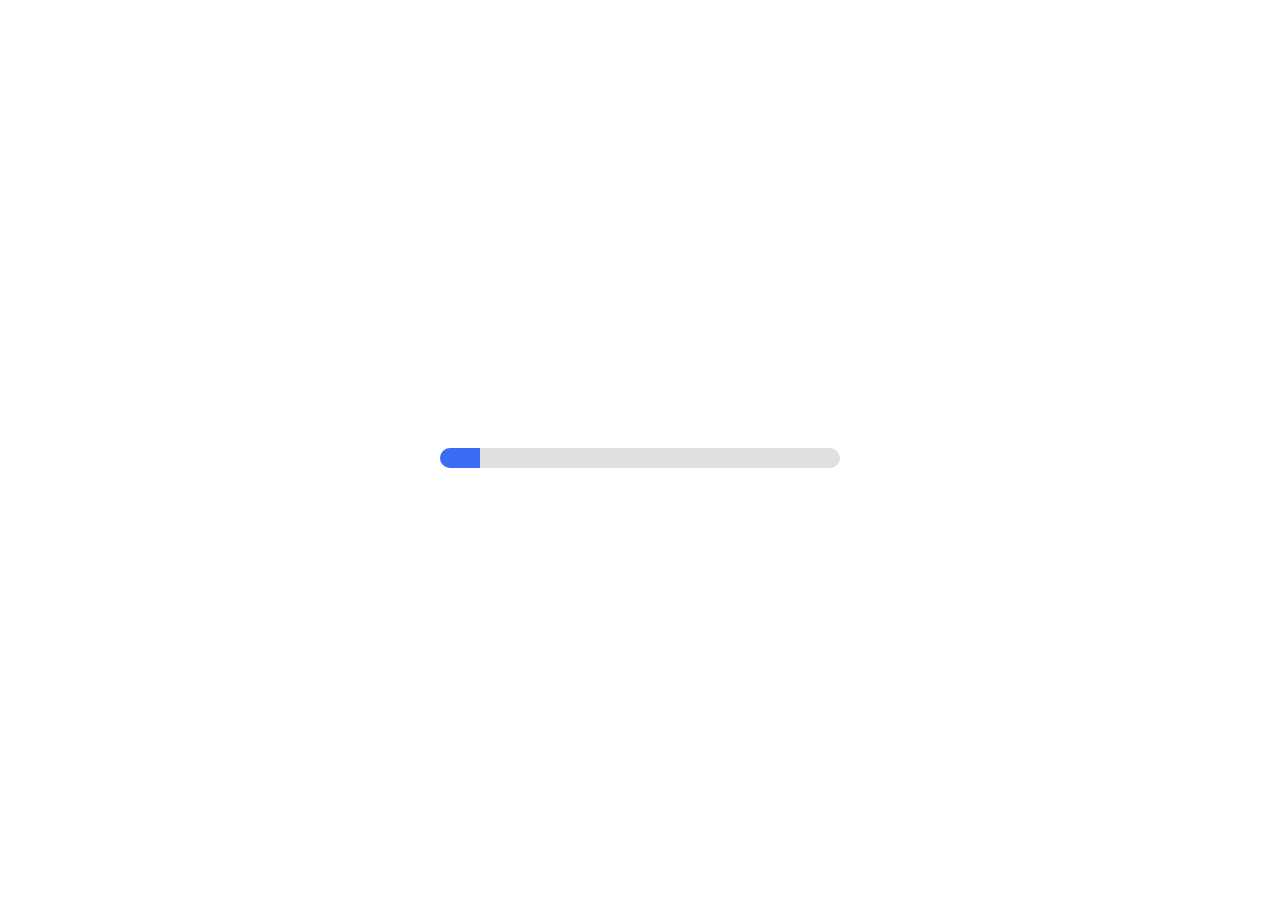
<file: index.html>
<!DOCTYPE html>
<html lang="en">
<head>
    <meta charset="UTF-8">
    <meta name="viewport" content="width=device-width, initial-scale=1.0">
    <title>Loading Page</title>
    <style>
        .loader-container {
            display: flex;
            justify-content: center;
            align-items: center;
            height: 100vh;
        }

        .progress-bar {
            width: 80%;
            max-width: 400px;
            height: 20px;
            background-color: #e0e0e0;
            border-radius: 10px;
            overflow: hidden;
        }

        .progress {
            width: 0;
            height: 100%;
            background-color: #3a6cf4;
            transition: width 0.2s;
        }
    </style>
</head>
<body>

<div class="loader-container">
    <div class="progress-bar">
        <div class="progress" id="progress"></div>
    </div>
</div>

<script>
    document.addEventListener("DOMContentLoaded", () => {
        const progressElement = document.getElementById("progress");
        let progress = 0;

        const interval = setInterval(() => {
            progress += 10;
            if (progress > 100) {
                progress = 100;
                clearInterval(interval);

                
                window.location.href = "profile.html"; 
            }
            progressElement.style.width = progress + "%";
        }, 500);
    });
</script>

</body>
</html>
</file>
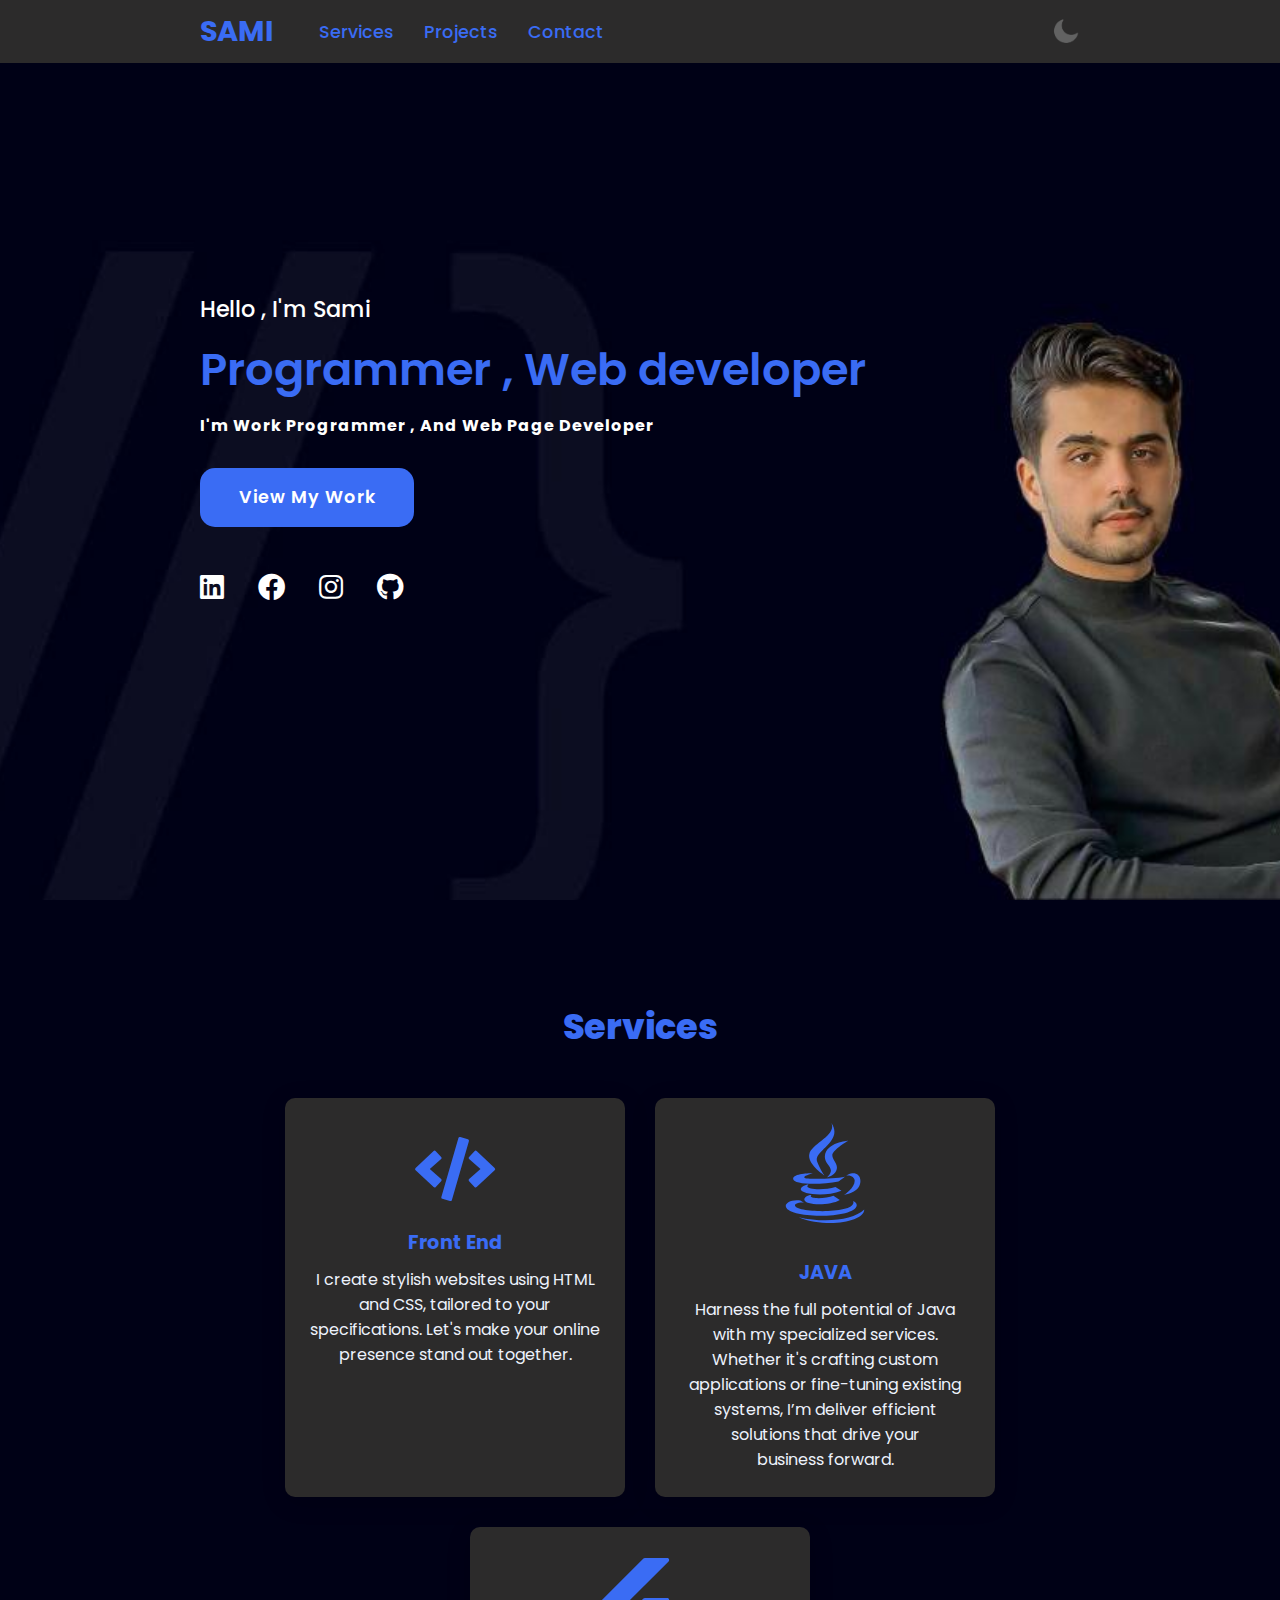
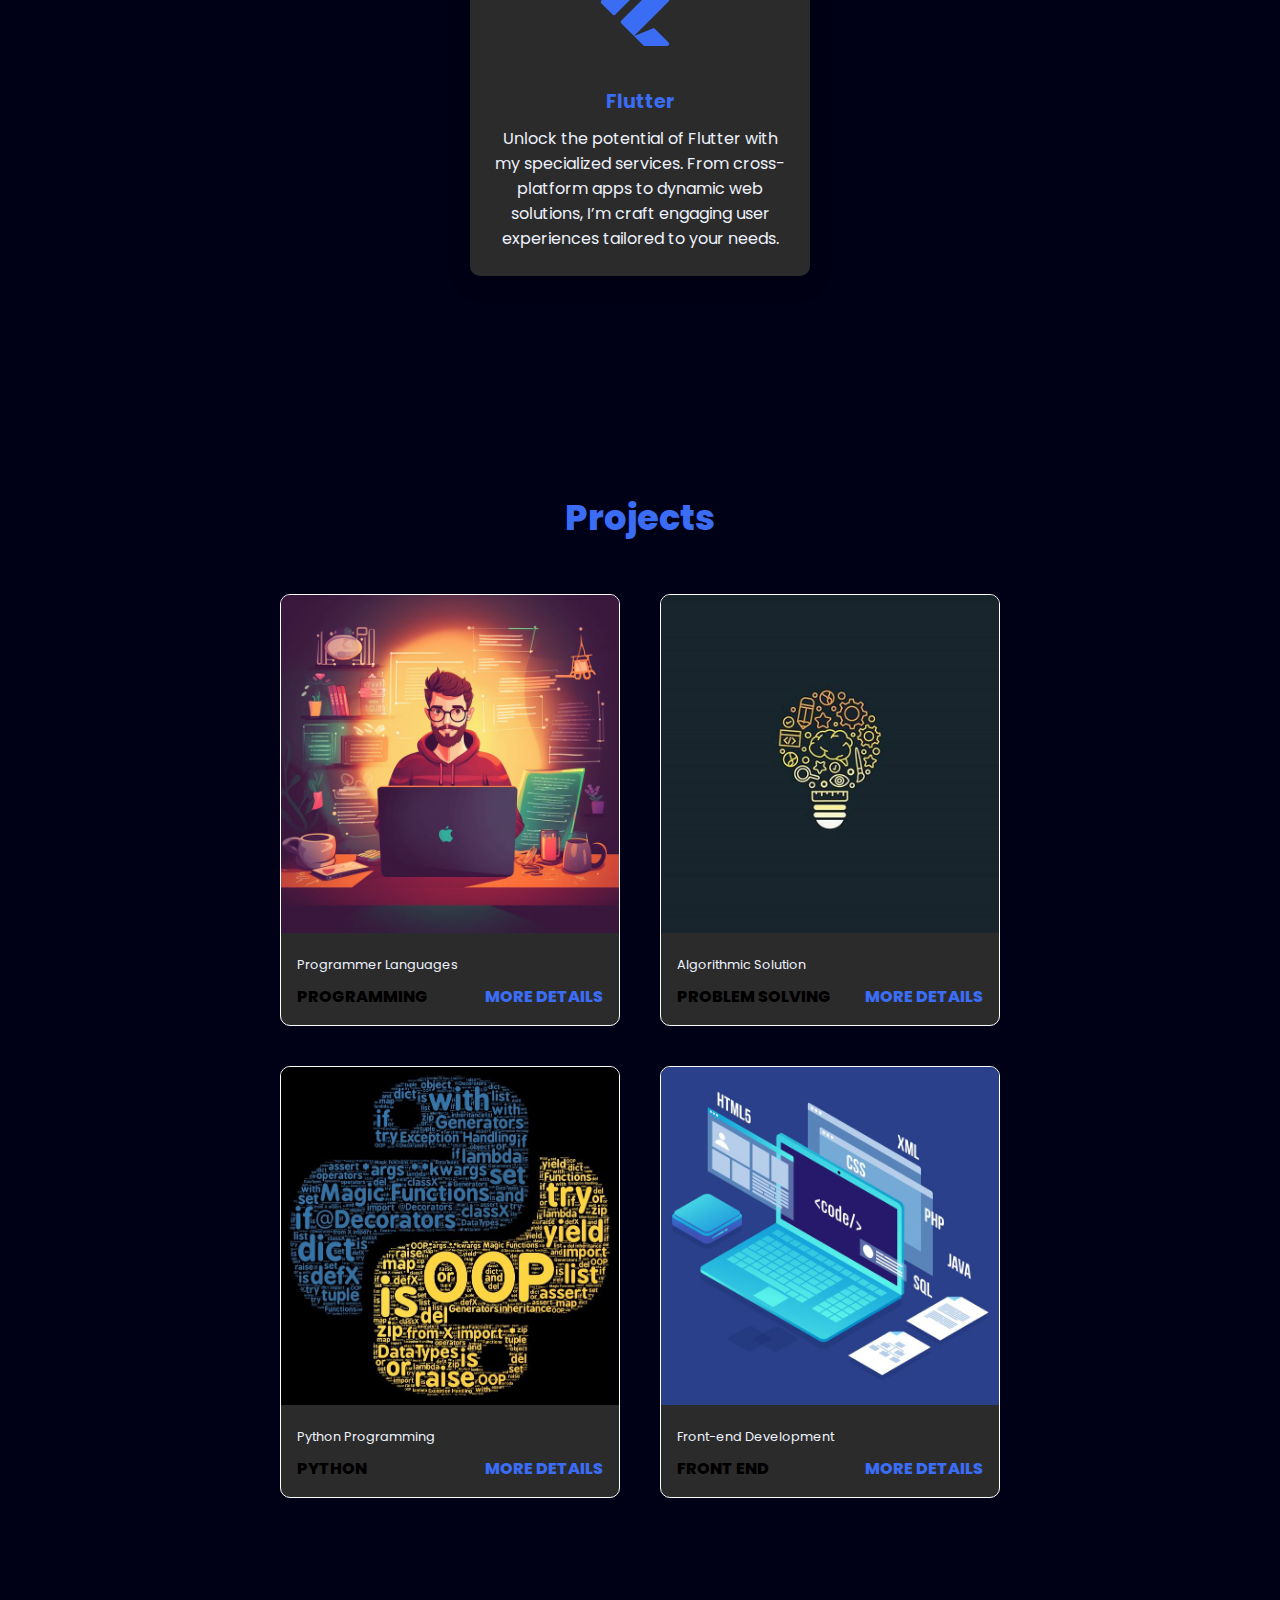
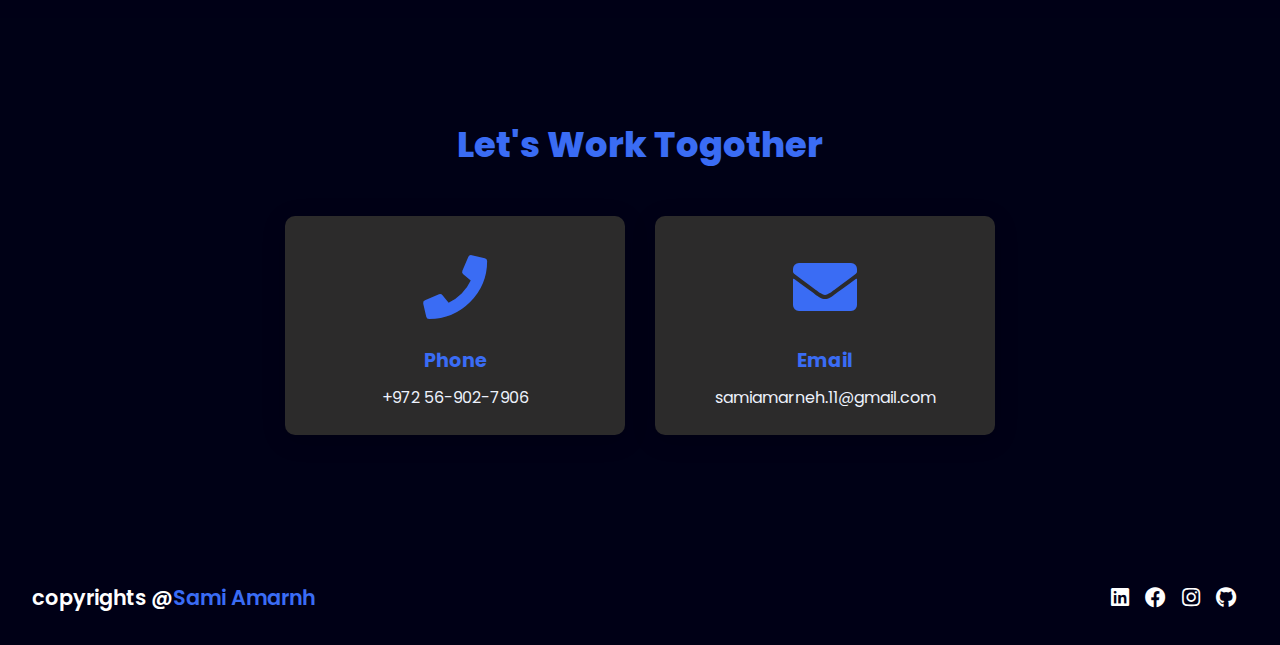
<file: profile.html>
<!DOCTYPE html>
<html lang="en">
  <head>
    <meta charset="UTF-8" />
    <meta name="viewport" content="width=device-width, initial-scale=1.0" />
    <title>Sami</title>
    <link
      rel="stylesheet"
      href="https://cdnjs.cloudflare.com/ajax/libs/font-awesome/5.15.4/css/all.min.css"
    />
    <link rel="stylesheet" href="main.css" />
  </head>
  <body>

    <header>
      <a href="#" class="logo">Sami</a>
      <nav class="navigation">
        <a href="#Services">Services</a>
        <a href="#Projects">Projects</a>
        <a href="#contact">Contact</a>
      </nav>
      <img src="moon.png" id="icon">
      <div class="hamburger" id="hamburger">
        <i class="fas fa-bars"></i>
      </div>
    </header>
    

    <section class="main">
      <div>
        <h2>Hello , I'm Sami<br /><span>Programmer , Web developer</span></h2>
        <h3>I'm Work Programmer , And Web Page Developer</h3>
        <a href="#projects" class="main-btn">View My Work</a>
        <div class="social-icon">
          <a href="https://www.linkedin.com/in/sami-amarne-911b13289/"
            ><i class="fab fa-linkedin"></i
          ></a>
          <a href="https://www.facebook.com/sami.amarneh.98"
            ><i class="fab fa-facebook"></i
          ></a>
          <a href="https://www.instagram.com/sami_amarneh/?hl=ar"
            ><i class="fab fa-instagram"></i
          ></a>
          <a href="https://github.com/SamiAmarneh"
            ><ic class="fab fa-github"></ic
          ></a>
        </div>
      </div>
    </section>

    <section class="cards" id="Services">
      <h2 class="title">Services</h2>
      <div class="content">
        <div class="card">
          <div class="icon">
            <i class="fas fa-code"></i>
          </div>
          <div class="info">
            <h3>Front End</h3>
            <p>
              I create stylish websites using HTML and CSS, tailored to your
              specifications. Let's make your online presence
              stand out together.
            </p>
          </div>
        </div>
        <div class="card">
          <div class="icon">
            <svg
              xmlns="http://www.w3.org/2000/svg"
              x="0px"
              y="0px"
              width="100"
              height="100"
              viewBox="0,0,256,256"
            >
              <g
                fill="#3a6cf4"
                fill-rule="nonzero"
                stroke="none"
                stroke-width="1"
                stroke-linecap="butt"
                stroke-linejoin="miter"
                stroke-miterlimit="10"
                stroke-dasharray=""
                stroke-dashoffset="0"
                font-family="none"
                font-weight="none"
                font-size="none"
                text-anchor="none"
                style="mix-blend-mode: normal"
              >
                <g transform="scale(5.12,5.12)">
                  <path
                    d="M28.1875,0c2.75,6.36328 -9.85937,10.29297 -11.03125,15.59375c-1.07422,4.87109 7.49219,10.53125 7.5,10.53125c-1.30078,-2.01562 -2.25781,-3.67578 -3.5625,-6.8125c-2.20703,-5.30469 13.44141,-10.10547 7.09375,-19.3125zM36.5625,8.8125c0,0 -11.0625,0.71094 -11.625,7.78125c-0.25,3.14844 2.91016,4.80469 3,7.09375c0.07422,1.87109 -1.875,3.4375 -1.875,3.4375c0,0 3.54688,-0.67578 4.65625,-3.53125c1.23047,-3.16797 -2.39844,-5.30859 -2.03125,-7.84375c0.35156,-2.42578 7.875,-6.9375 7.875,-6.9375zM19.1875,25.15625c0,0 -10.125,-0.14453 -10.125,2.71875c0,2.99219 13.25391,3.21484 22.71875,1.375c0,0 2.51563,-1.73047 3.1875,-2.375c-6.20312,1.26563 -20.34375,1.40625 -20.34375,0.3125c0,-1.00781 4.5625,-2.03125 4.5625,-2.03125zM38.65625,25.15625c-0.99219,0.07813 -2.0625,0.46094 -3.03125,1.15625c2.28125,-0.49219 4.21875,0.92188 4.21875,2.53125c0,3.625 -5.25,7.03125 -5.25,7.03125c0,0 8.125,-0.92187 8.125,-6.875c0,-2.70312 -1.87891,-4.01562 -4.0625,-3.84375zM16.75,30.71875c-1.55469,0 -3.875,1.21875 -3.875,2.375c0,2.32422 11.6875,4.11328 20.34375,0.71875l-3,-1.84375c-5.86719,1.87891 -16.67187,1.26563 -13.46875,-1.25zM18.1875,35.9375c-2.12891,0 -3.53125,1.28516 -3.53125,2.25c0,2.98438 12.71484,3.28516 17.75,0.25l-3.1875,-2.03125c-3.76172,1.58984 -13.20312,1.83203 -11.03125,-0.46875zM11.09375,38.625c-3.46875,-0.07031 -5.71875,1.48828 -5.71875,2.78125c0,6.875 35.5,6.55859 35.5,-0.46875c0,-1.16797 -1.34766,-1.73437 -1.84375,-2c2.90234,6.71875 -29.0625,6.18359 -29.0625,2.21875c0,-0.90234 2.35156,-1.76562 4.53125,-1.34375l-1.84375,-1.0625c-0.54297,-0.08203 -1.06641,-0.11328 -1.5625,-0.125zM44.625,43.25c-5.39844,5.11719 -19.07812,6.97266 -32.84375,3.8125c13.76172,5.63281 32.77734,2.47266 32.84375,-3.8125z"
                  ></path>
                </g>
              </g>
            </svg>
          </div>
          <div class="info">
            <h3>JAVA</h3>
            <p>
              Harness the full potential of Java with my specialized services.
              Whether it's crafting custom applications or fine-tuning existing
              systems, I’m deliver efficient solutions that drive your
              business forward.
            </p>
          </div>
        </div>
        <div class="card">
          <div class="icon">
            <svg
              xmlns="http://www.w3.org/2000/svg"
              x="0px"
              y="0px"
              width="100"
              height="100"
              viewBox="0,0,256,256"
            >
              <g
                fill="#3a6cf4"
                fill-rule="nonzero"
                stroke="none"
                stroke-width="1"
                stroke-linecap="butt"
                stroke-linejoin="miter"
                stroke-miterlimit="10"
                stroke-dasharray=""
                stroke-dashoffset="0"
                font-family="none"
                font-weight="none"
                font-size="none"
                text-anchor="none"
                style="mix-blend-mode: normal"
              >
                <g transform="scale(5.12,5.12)">
                  <path
                    d="M26.707,3.293l-21,21c-0.391,0.391 -0.391,1.024 0,1.414l5.586,5.586c0.391,0.391 1.024,0.391 1.414,0l26.586,-26.586c0.63,-0.63 0.184,-1.707 -0.707,-1.707h-11.172c-0.265,0 -0.519,0.105 -0.707,0.293zM39.293,24.707l-17.293,17.293l-6.293,-6.293c-0.391,-0.391 -0.391,-1.024 0,-1.414l11,-11c0.188,-0.188 0.442,-0.293 0.707,-0.293h11.172c0.891,0 1.337,1.077 0.707,1.707zM39.293,45.293l-7.293,-7.293l-10,4l4.707,4.707c0.188,0.188 0.442,0.293 0.707,0.293h11.172c0.891,0 1.337,-1.077 0.707,-1.707z"
                  ></path>
                </g>
              </g>
            </svg>
          </div>
          <div class="info">
            <h3>Flutter</h3>
            <p>
              Unlock the potential of Flutter with my specialized services. From
              cross-platform apps to dynamic web solutions, I’m craft engaging
              user experiences tailored to your needs.
            </p>
          </div>
        </div>
      </div>
    </section>

    <section class="Projects" id="Projects">
      <h2 class="title">Projects</h2>
      <div class="content">
        <div class="Projects-card">
          <div class="Projects-image">
            <img src="pic1.jpeg" alt="pic" />
          </div>
          <div class="Projects-info">
            <p class="Projects-category">Programmer Languages</p>
            <strong class="Projects-title">
              <span>Programming</span>
              <a href="#" class="more-details">More Details</a>
            </strong>
          </div>
        </div>
        <div class="Projects-card">
          <div class="Projects-image">
            <img src="pic2.jpeg" alt="pic" />
          </div>
          <div class="Projects-info">
            <p class="Projects-category">Algorithmic Solution</p>
            <strong class="Projects-title">
              <span>Problem Solving</span>
              <a href="#" class="more-details">More Details</a>
            </strong>
          </div>
        </div>
        <div class="Projects-card">
          <div class="Projects-image">
            <img src="pic3.jpeg" alt="pic" />
          </div>
          <div class="Projects-info">
            <p class="Projects-category">Python Programming</p>
            <strong class="Projects-title">
              <span>Python</span>
              <a href="#" class="more-details">More Details</a>
            </strong>
          </div>
        </div>
        <div class="Projects-card">
          <div class="Projects-image">
            <img src="pic4.jpeg" alt="pic" />
          </div>
          <div class="Projects-info">
            <p class="Projects-category">Front-end Development</p>
            <strong class="Projects-title">
              <span>Front end</span>
              <a href="#" class="more-details">More Details</a>
            </strong>
          </div>
        </div>
      </div>
    </section>

    
    <section class="cards Contact" id="contact">
        <h2 class="title">Let's Work Togother</h2>
    
    <div class="content">
        <div class="card">
          <div class="icon">
            <i class="fas fa-phone"></i>
          </div>
          <div class="info">
            <h3>Phone</h3>
            <p>
              +972 56-902-7906
            </p>
          </div>
        </div>
        <div class="card">
          <div class="icon">
            <i class="fas fa-envelope"></i>
          </div>
          <div class="info">
            <h3>Email</h3>
            <p>
              samiamarneh.11@gmail.com
            </p>
          </div>
        </div>

    </section>    
       
    
    <footer class="footer">
        <p class="footer-title">copyrights @<span>Sami Amarnh</span></p>
        <div class="footer-icon">
            <a href="https://www.linkedin.com/in/sami-amarne-911b13289/"
              ><i class="fab fa-linkedin"></i
            ></a>
            <a href="https://www.facebook.com/sami.amarneh.98"
              ><i class="fab fa-facebook"></i
            ></a>
            <a href="https://www.instagram.com/sami_amarneh/?hl=ar"
              ><i class="fab fa-instagram"></i
            ></a>
            <a href="https://github.com/SamiAmarneh"
              ><i class="fab fa-github"></i
            ></a>
          </div>
   
    </footer>


    <script src="main.js"></script>
     
    <script>
      document.addEventListener("DOMContentLoaded", () => {
          
          if (performance.navigation.type === 1) {
              
              window.location.href = "index.html";
          }
      });
  </script>
 

  </body>
  
</html>
</file>
<file: main.css>
@import url('https://fonts.googleapis.com/css2?family=Poppins:ital,wght@0,100;0,200;0,300;0,400;0,500;0,600;0,700;0,800;1,100;1,200;1,300;1,400;1,500;1,600;1,700;1,800;1,900&display=swap');
* {
    font-family: "Poppins", sans-serif;
    margin: 0;
    padding: 0;
    box-sizing: border-box; 
    scroll-behavior: smooth;
}

:root {
    --prime-color: #edf2fc;
    --second-color: #2c2b2b;
    --third-color: #000116;
}

.dark-theme {
    --prime-color: #000106;
    --second-color: #fff;
    --third-color: #fff;
}

.active {
    background-color: #c2a8a8;
    box-shadow: 0 0 10px rgba(0, 0, 0, 0.2);
    border-radius: 5px;
}

header {
    background-color: var(--second-color);
    width: 100%;
    position: fixed;
    z-index: 9;
    display: flex;
    justify-content: space-between;
    align-items: center;
    padding: 10px 200px;
    gap: 15px;
}

.logo {
    text-decoration: none;
    color: #3a6cf4;
    text-transform: uppercase;
    font-weight: 700;
    font-size: 1.8em;
}

.navigation {
    display: flex;
    align-items: center;
    transition: max-height 0.3s ease-in-out, opacity 0.3s ease-in-out;
}

.navigation.active {
    display: flex;
    max-height: 300px;
    opacity: 1;
    flex-direction: column;
    background-color: var(--second-color);
    width: 100%;
    position: absolute;
    top: 70px;
    left: 0;
    text-align: center;
    z-index: 8;
    overflow: hidden;
}

.navigation a {
    color: #3a6cf4;
    text-decoration: none;
    font-size: 1.1em;
    font-weight: 500;
    padding-left: 30px;
}

.navigation a:hover {
    color: #601cfc;
}

#icon {
    width: 30px;
    cursor: pointer;
} 

.hamburger {
    display: none;
    cursor: pointer;
    color: #3a6cf4;
    font-size: 1.8em;
}

header nav {
    flex: 1;
    text-align: right;
}

section {
    padding: 100px 200px;
}

.main {
    width: 100%;
    min-height: 100vh;
    display: flex;
    align-items: center;
    background: url(background2.jpeg) no-repeat;
    background-size: cover;
    background-position: center;
    background-attachment: fixed;
}

.main h2 {
    color: #fff;
    font-size: 1.4em;
    font-weight: 500;
}

.main h2 span {
    display: inline-block;
    margin-top: 10px;
    color: #3a6cf4;
    font-size: 2em;
    font-weight: 600;
}

.main h3 {
    color: #fff;
    font-size: 1em;
    font-weight: 700;
    letter-spacing: 1px;
    margin-top: 10px;
    margin-bottom: 30px;
}

.main-btn {
    color: #fff;
    background-color: #3a6cf4;
    text-decoration: none;
    font-size: 1.1em;
    font-weight: 600;
    display: inline-block;
    padding: 0.9375em 2.1875em;
    letter-spacing: 1px;
    border-radius: 15px;
    margin-bottom: 40px;
    transition: 0.7s ease; 
}

.main-btn:hover {
    background-color: #0a49f6;
    transform: scale(1.1);
}

.social-icon a {
    color: #fff;
    font-size: 1.7em;
    padding-right: 30px;
}

.title {
    display: flex;
    justify-content: center;
    color: #3a6cf4;
    font-size: 2.2em;
    font-weight: 800;
    margin-bottom: 30px;
}

.content {
    display: flex;
    justify-content: center;
    flex-direction: row;
    flex-wrap: wrap;
}

.cards {
    background-color: var(--third-color);
}

.card {
    background-color: var(--second-color);
    width: 21.25em;
    box-shadow: 0 5px 25px rgba(1 1 1 / 15%);
    border-radius: 10px;
    padding: 25px;
    margin: 15px;
    transition: 0.7s ease;
}

.card:hover {
    transform: scale(1.1);
}

.icon {
    color: #3a6cf4;
    font-size: 4em;
    text-align: center;
}

.info {
    text-align: center;
}

.info h3 {
    color: #3a6cf4;
    font-size: 1.2em;
    font-weight: 700;
    margin: 10px;
}

.info p {
    color: var(--prime-color);
}

.Projects {
    background-color: #000016;
}

.Projects .content {
    margin-top: 30px;
    display: flex;
    flex-wrap: wrap;
    justify-content: center;
}

.Projects-card {
    background-color: var(--second-color);
    border: 1px solid #fff;
    min-height: 14em;
    width: 21.25em;
    overflow: hidden;
    border-radius: 10px;
    margin: 20px;
    transition: 0.7s ease;
}

.Projects-card:hover {
    transform: scale(1.1);
}

.Projects-image img {
    width: 100%;
}

.Projects-info {
    padding: 1em;
}

.Projects-info .Projects-category {
    color: var(--prime-color);
}

.Projects-category {
    font-size: 0.8em;
    color: #000;
}

.Projects-title {
    display: flex;
    justify-content: space-between;
    text-transform: uppercase;
    font-weight: 800;
    margin-top: 10px;
}

.more-details {
    text-decoration: none;
    color: #3a6cf4;
}

.more-details:hover {
    color: #601cfc;
}

.footer {
    background-color: #000016;
    color: #fff;
    padding: 2em;
    display: flex;
    justify-content: space-between;
}

.footer-title {
    font-size: 1.3em;
    font-weight: 600;
}

.footer-title span {
    color: #3a6cf4;
}

.footer .footer-icon a {
    font-size: 1.3em;
    padding: 0 12px 0 0;
    color: #fff;
}

/*================ Responsive Design Adjustments ================*/

@media (max-width: 1023px) {
    header {
        padding: 12px 20px;
        flex-wrap: wrap;
    }

    .navigation {
        display: none;
    }

    .hamburger {
        display: block;
    }

    .navigation.active {
        display: flex;
        max-height: 300px;
        opacity: 1;
    }

    .logo {
        flex: 1;
    }

    section {
        padding: 80px 20px;
    }

    .title {
        font-size: 1.8em;
    }

    .content {
        flex-direction: column;
        align-items: center;
    }
}

@media (min-width: 1024px) {
    .hamburger {
        display: none;
    }

    .navigation {
        display: flex;
    }
}

@media (max-width: 641px) {
    body {
        font-size: 12px;
    }

    .main h2 {
        font-size: 1em;
    }

    .main h2 span {
        font-size: 1.5em;
    }

    .main h3 {
        font-size: 0.9em;
    }

    .main-btn {
        font-size: 0.9em;
        padding: 0.75em 1.75em;
    }

    .Projects .content {
        flex-direction: column;
        align-items: center;
    }

    .Projects-card {
        width: 100%;
        margin: 10px 0;
    }
}

@media (max-width: 300px) {
    body {
        font-size: 10px;
    }

    .Projects .content {
        padding: 5px;
    }
}
</file>
